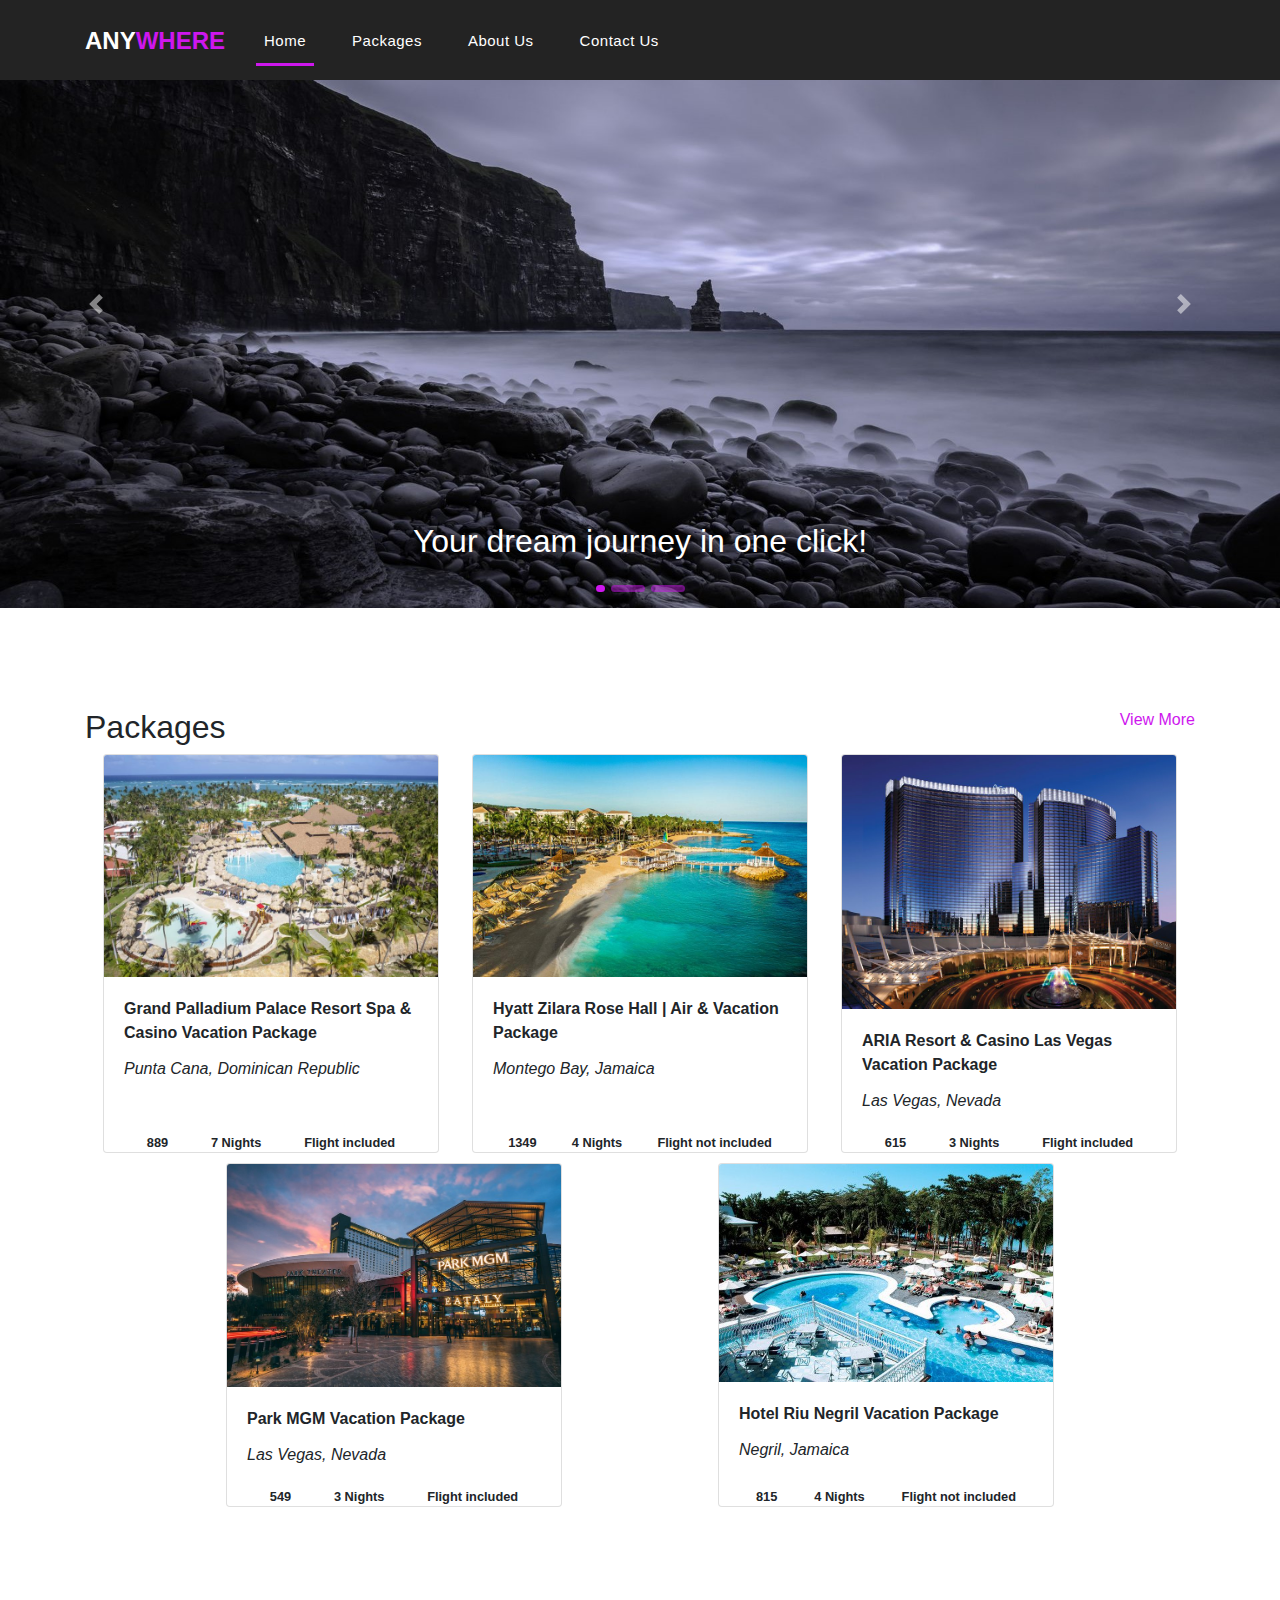
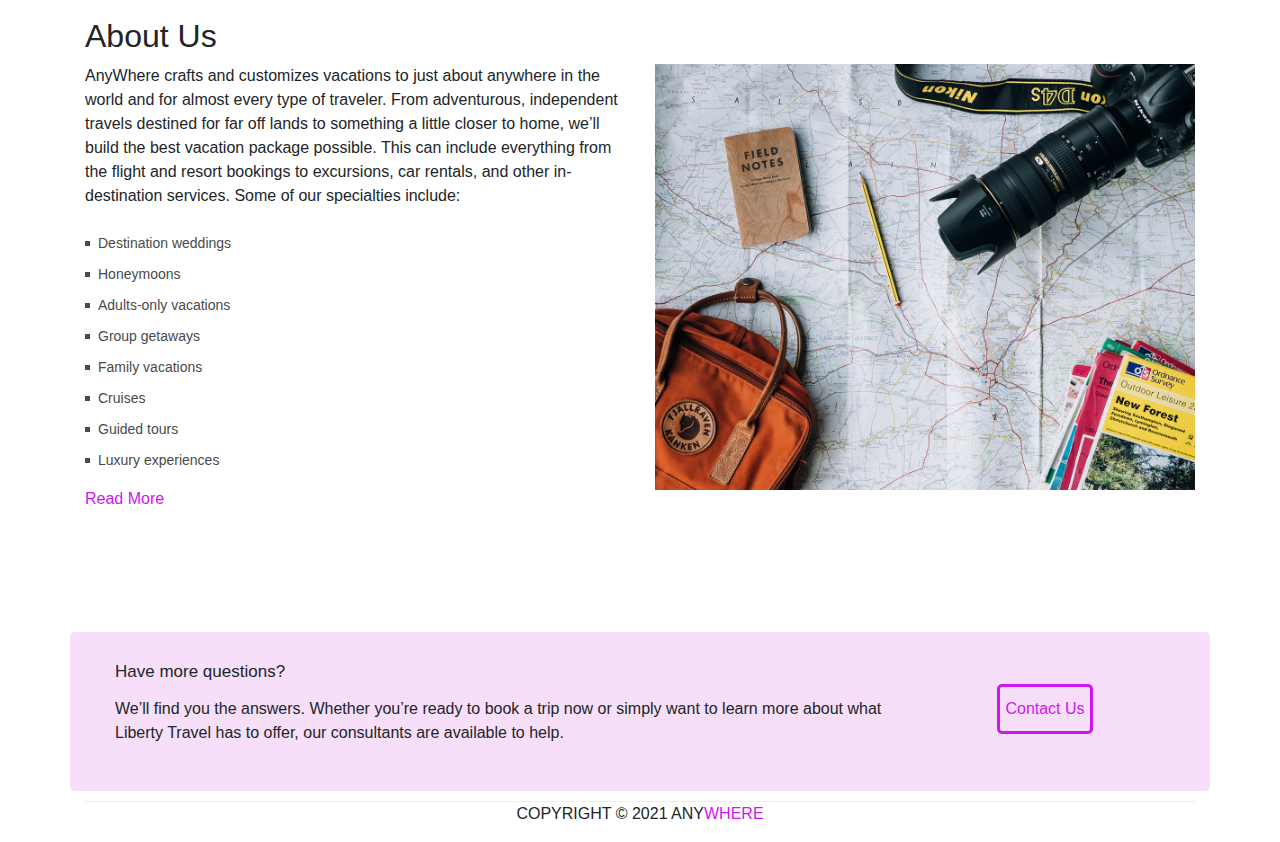
<file: index.html>
<!DOCTYPE html>
<html lang="en">
<head>
    <meta charset="UTF-8">
    <title>AnyWhere</title>

    <!--BootStrap importing -->
    <link rel="stylesheet" href="https://cdnjs.cloudflare.com/ajax/libs/font-awesome/5.14.0/css/all.min.css" integrity="sha512-1PKOgIY59xJ8Co8+NE6FZ+LOAZKjy+KY8iq0G4B3CyeY6wYHN3yt9PW0XpSriVlkMXe40PTKnXrLnZ9+fkDaog==" crossorigin="anonymous" />
    <link rel="stylesheet" href="https://stackpath.bootstrapcdn.com/bootstrap/4.3.1/css/bootstrap.min.css" integrity="sha384-ggOyR0iXCbMQv3Xipma34MD+dH/1fQ784/j6cY/iJTQUOhcWr7x9JvoRxT2MZw1T" crossorigin="anonymous">

    <!--    Css importing-->
    <link rel="stylesheet" href="css/nav.css">
    <link rel="stylesheet" href="css/banner.css">
    <link rel="stylesheet" href="css/products.css">
    <link rel="stylesheet" href="css/about.css">
    <link rel="stylesheet" href="css/contact.css">
    <link rel="stylesheet" href="css/footer.css">

</head>
<body>
    <header>
        <nav class="navbar navbar-expand-lg">
            <div class="container">
                <a class="navbar-brand" href="#">Any<span>Where</span>    </a>
                <button class="navbar-toggler" type="button" data-toggle="collapse" data-target="#navbarSupportedContent"
                        aria-controls="navbarSupportedContent" aria-expanded="false" aria-label="Toggle navigation">
                    <span class="navbar-toggler-icon"></span>
                </button>

                <div class="collapse navbar-collapse " id="navbarSupportedContent">
                    <ul class="navbar-nav mr-auto ">
                        <li class="nav-item active">
                            <a class="nav-link" href="#">Home <span class="sr-only">(current)</span></a>
                        </li>
                        <li class="nav-item">
                            <a class="nav-link" href="packages.html">Packages</a>
                        </li>
                        <li class="nav-item">
                            <a class="nav-link" href="about.html">About Us</a>
                        </li>
                        <li class="nav-item">
                            <a class="nav-link" href="contact.html">Contact Us</a>
                        </li>
                    </ul>
                </div>
            </div>
        </nav>
    </header>

    <div id="HeaderCarousel" class="carousel slide" data-ride="carousel">
        <ol class="carousel-indicators">
            <li data-target="#HeaderCarousel"  data-slide-to="0" class="active"></li>
            <li data-target="#HeaderCarousel"  data-slide-to="1"></li>
            <li data-target="#HeaderCarousel"  data-slide-to="2"></li>
        </ol>
        <div class="carousel-inner">
            <div class="carousel-item active">
                <img class="d-block w-100 h-100" src="img/slide1.jpg" alt="First slide">
                <div class="carousel-caption d-none d-md-block">
                    <h2>Your dream journey in one click!</h2>
                </div>
            </div>
            <div class="carousel-item">
                <img class="d-block w-100" src="img/slide2.jpg" alt="Second slide">
                <div class="carousel-caption d-none d-md-block ">
                    <h2>Find your way to get relax!</h2>
                </div>
            </div>
            <div class="carousel-item">
                <img class="d-block w-100" src="img/slide3.jpg" alt="Third slide">
                <div class="carousel-caption d-none d-md-block ">
                    <h2>Find the paradise of your dreams!</h2>
                </div>
            </div>
        </div>
        <a class="carousel-control-prev" href="#HeaderCarousel" role="button" data-slide="prev">
            <span class="carousel-control-prev-icon" aria-hidden="true"></span>
            <span class="sr-only">Previous</span>
        </a>
        <a class="carousel-control-next" href="#HeaderCarousel" role="button" data-slide="next">
            <span class="carousel-control-next-icon" aria-hidden="true"></span>
            <span class="sr-only">Next</span>
        </a>
    </div>


    <div class="products">
        <div class="container">
            <div class="row">
                <div class="col-md-12">
                    <div class="section-heading">
                        <h2>Packages</h2>
                        <a href="packages.html">View More <i class="fa fa-angle-right"></i></a>
                    </div>
                </div>

                <div class="card">
                    <img src="img/Trips/Grnd%20Palladium%20Palace.jpg" class="card-img-top" alt="...">
                    <div class="card-body">
                        <p class="card-title">Grand Palladium Palace Resort Spa & Casino Vacation Package </p>
                        <p class="card-text"> Punta Cana, Dominican Republic</p>
                    </div>
                    <small>
                        <strong title="Available"><i class="fas fa-dollar-sign"></i> 889</strong>
                        <strong title="Nights"><i class="fa fa-cube"></i> 7 Nights</strong>
                        <strong title="Flight included"><i class="fa fa-plane"></i> Flight included</strong>
                    </small>
                </div>
                <div class="card">
                    <img src="img/Trips/Hyatt-Zilara-RH.jpg" class="card-img-top" alt="...">
                    <div class="card-body">
                        <p class="card-title"> Hyatt Zilara Rose Hall | Air & Vacation Package </p>
                        <p class="card-text"> Montego Bay, Jamaica </p>
                    </div>
                    <small>
                        <strong title="Available"><i class="fas fa-dollar-sign"></i> 1349 </strong>
                        <strong title="Nights"><i class="fa fa-cube"></i> 4 Nights</strong>
                        <strong title="Flight included"><i class="fa fa-plane"></i> Flight not included</strong>
                    </small>
                </div>
                <div class="card">
                    <img src="img/Trips/Aria%20Resort%20Casino%20Las%20Vegas.jpg" class="card-img-top" alt="...">
                    <div class="card-body">
                        <p class="card-title">ARIA Resort & Casino Las Vegas Vacation Package</p>
                        <p class="card-text"> Las Vegas, Nevada </p>
                    </div>
                    <small>
                        <strong title="Available"><i class="fas fa-dollar-sign"></i> 615</strong>
                        <strong title="Nights"><i class="fa fa-cube"></i> 3 Nights</strong>
                        <strong title="Flight included"><i class="fa fa-plane"></i> Flight included</strong>
                    </small>
                </div>
                <div class="card">
                    <img src="img/Trips/Park_MGM_-_Hero_Jan_2019_-_NEW_P.jpg" class="card-img-top" alt="...">
                    <div class="card-body">
                        <p class="card-title"> Park MGM Vacation Package  </p>
                        <p class="card-text"> Las Vegas, Nevada </p>
                    </div>
                    <small>
                        <strong title="Available"><i class="fas fa-dollar-sign"></i> 549 </strong>
                        <strong title="Nights"><i class="fa fa-cube"></i> 3 Nights</strong>
                        <strong title="Flight included"><i class="fa fa-plane"></i> Flight included</strong>
                    </small>
                </div>
                <div class="card">
                    <img src="img/Trips/pool_3_P.jpg" class="card-img-top" alt="...">
                    <div class="card-body">
                        <p class="card-title"> Hotel Riu Negril Vacation Package </p>
                        <p class="card-text"> Negril, Jamaica </p>
                    </div>
                    <small>
                        <strong title="Available"><i class="fas fa-dollar-sign"></i> 815</strong>
                        <strong title="Nights"><i class="fa fa-cube"></i> 4 Nights</strong>
                        <strong title="Flight included"><i class="fa fa-plane"></i> Flight not included</strong>
                    </small>
                </div>
            </div>
        </div>
    </div>



        <div class="best-features">
            <div class="container">
                <div class="row">
                    <div class="col-md-12">
                        <div class="section-heading">
                            <h2>About Us</h2>
                        </div>
                    </div>
                    <div class="col-md-6">
                        <div class="left-content">
                            <p> AnyWhere crafts and customizes vacations to just about anywhere in the world and for almost every
                                type of traveler. From adventurous, independent travels destined
                                for far off lands to something a little closer to home, we’ll build
                                the best vacation package possible. This can include everything from the
                                flight and resort bookings to excursions, car rentals, and other
                                in-destination services. Some of our specialties include:
                            </p>
                            <ul class="featured-list">
                                <li>Destination weddings</li>
                                <li>Honeymoons</li>
                                <li>Adults-only vacations</li>
                                <li>Group getaways</li>
                                <li>Family vacations</li>
                                <li>Cruises</li>
                                <li>Guided tours</li>
                                <li>Luxury experiences</li>
                            </ul>
                            <a href="about.html" class="filled-button">Read More</a>
                        </div>
                    </div>
                    <div class="col-md-6">
                        <div class="right-image">
                            <img src="img/about.jpg" alt="">
                        </div>
                    </div>
                </div>
            </div>
        </div>


        <div class="contact">
            <div class="container">
                <div class="row">
                    <div class="col-9">
                        <h4>Have more questions?</h4>
                        <p>We’ll find you the answers. Whether you’re ready to book a
                            trip now or simply want to learn more about what Liberty Travel
                            has to offer, our consultants are available to help.</p>
                    </div>
                    <div class="col auto center">
                        <a href="contact.html" class="filled-button">Contact Us</a>
                    </div>
                </div>
            </div>
        </div>


        <footer>
            <div class="container">
                <div class="row">
                    <div class="col-md-12">
                        <div class="inner-content">
                            <p>Copyright © 2021 Any<span class="color">Where</span></p>
                        </div>
                    </div>
                </div>
            </div>
        </footer>


<!--BootStrap Js importing -->

<script src="https://code.jquery.com/jquery-3.3.1.slim.min.js" integrity="sha384-q8i/X+965DzO0rT7abK41JStQIAqVgRVzpbzo5smXKp4YfRvH+8abtTE1Pi6jizo" crossorigin="anonymous"></script>
<script src="https://cdnjs.cloudflare.com/ajax/libs/popper.js/1.14.7/umd/popper.min.js" integrity="sha384-UO2eT0CpHqdSJQ6hJty5KVphtPhzWj9WO1clHTMGa3JDZwrnQq4sF86dIHNDz0W1" crossorigin="anonymous"></script>
<script src="https://stackpath.bootstrapcdn.com/bootstrap/4.3.1/js/bootstrap.min.js" integrity="sha384-JjSmVgyd0p3pXB1rRibZUAYoIIy6OrQ6VrjIEaFf/nJGzIxFDsf4x0xIM+B07jRM" crossorigin="anonymous"></script>
</body>
</html>
</file>
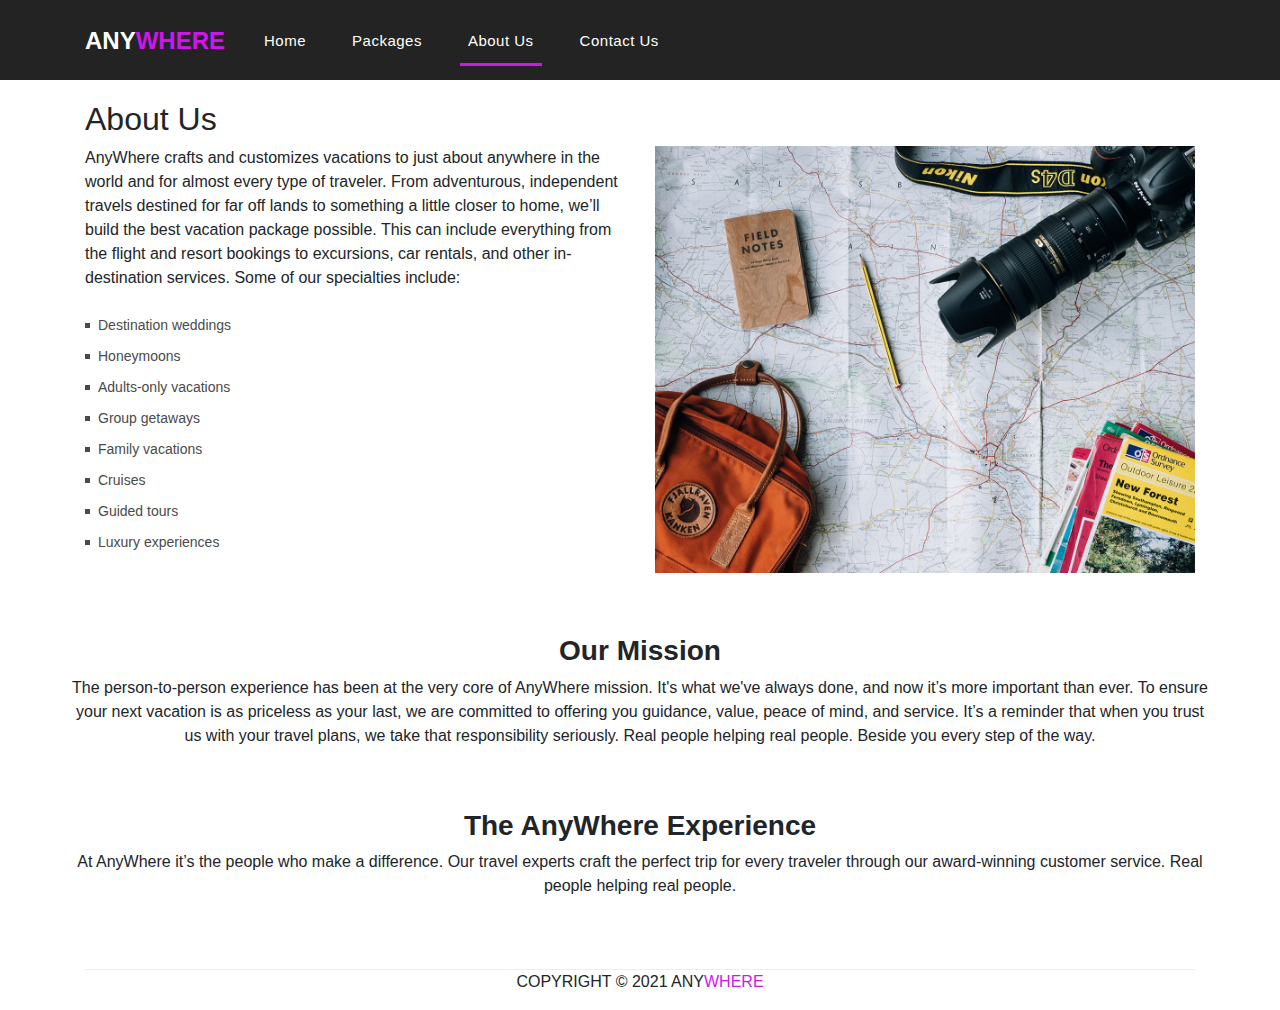
<file: about.html>
<!DOCTYPE html>
<html lang="en">
<head>
    <meta charset="UTF-8">
    <title>AnyWhere</title>

    <!--BootStrap importing -->
    <link rel="stylesheet" href="https://cdnjs.cloudflare.com/ajax/libs/font-awesome/5.14.0/css/all.min.css" integrity="sha512-1PKOgIY59xJ8Co8+NE6FZ+LOAZKjy+KY8iq0G4B3CyeY6wYHN3yt9PW0XpSriVlkMXe40PTKnXrLnZ9+fkDaog==" crossorigin="anonymous" />
    <link rel="stylesheet" href="https://stackpath.bootstrapcdn.com/bootstrap/4.3.1/css/bootstrap.min.css" integrity="sha384-ggOyR0iXCbMQv3Xipma34MD+dH/1fQ784/j6cY/iJTQUOhcWr7x9JvoRxT2MZw1T" crossorigin="anonymous">

    <!--    Css importing-->
    <link rel="stylesheet" href="css/nav.css">
    <link rel="stylesheet" href="css/about.css">
    <link rel="stylesheet" href="css/footer.css">

</head>
<body>
    <header>
        <nav class="navbar navbar-expand-lg">
            <div class="container ">
                <a class="navbar-brand" href="index.html">Any<span>Where</span>    </a>
                <button class="navbar-toggler" type="button" data-toggle="collapse" data-target="#navbarSupportedContent" aria-controls="navbarSupportedContent" aria-expanded="false" aria-label="Toggle navigation">
                    <span class="navbar-toggler-icon"></span>
                </button>

                <div class="collapse navbar-collapse " id="navbarSupportedContent">
                    <ul class="navbar-nav mr-auto ">
                        <li class="nav-item ">
                            <a class="nav-link" href="index.html">Home <span class="sr-only">(current)</span></a>
                        </li>
                        <li class="nav-item">
                            <a class="nav-link" href="packages.html">Packages</a>
                        </li>
                        <li class="nav-item active">
                            <a class="nav-link" href="#">About Us</a>
                        </li>
                        <li class="nav-item">
                            <a class="nav-link" href="contact.html">Contact Us</a>
                        </li>
                    </ul>
                </div>
            </div>
        </nav>
    </header>

    <div class="best-features">
        <div class="container">
            <div class="row">
                <div class="col-md-12">
                    <div class="section-heading">
                        <h2>About Us</h2>
                    </div>
                </div>
                <div class="col-md-6">
                    <div class="left-content">
                        <p> AnyWhere crafts and customizes vacations to just about anywhere in the world and for almost every
                            type of traveler. From adventurous, independent travels destined
                            for far off lands to something a little closer to home, we’ll build
                            the best vacation package possible. This can include everything from the
                            flight and resort bookings to excursions, car rentals, and other
                            in-destination services. Some of our specialties include:
                        </p>
                        <ul class="featured-list">
                            <li>Destination weddings</li>
                            <li>Honeymoons</li>
                            <li>Adults-only vacations</li>
                            <li>Group getaways</li>
                            <li>Family vacations</li>
                            <li>Cruises</li>
                            <li>Guided tours</li>
                            <li>Luxury experiences</li>
                        </ul>
                    </div>
                </div>
                <div class="col-md-6">
                    <div class="right-image">
                        <img src="img/about.jpg" alt="">
                    </div>
                </div>
            </div>
            <div class="row mini-sections">
                <h3>Our Mission</h3>
            The person-to-person experience has been at the very core of AnyWhere mission.
            It's what we've always done, and now it’s more important than ever.
            To ensure your next vacation is as priceless as your last, we are committed to
            offering you guidance, value, peace of mind, and service. It’s a reminder that
            when you trust us with your travel plans, we take that responsibility seriously.
            Real people helping real people. Beside you every step of the way.
            </div>

            <div class="row mini-sections">
                <h3>The AnyWhere Experience</h3>
            At AnyWhere it’s the people who make a difference.
            Our travel experts craft the perfect trip
            for every traveler through our award-winning customer service.
            Real people helping real people.
            </div>
        </div>
    </div>

    <footer>
        <div class="container">
            <div class="row">
                <div class="col-md-12">
                    <div class="inner-content">
                        <p>Copyright © 2021 Any<span class="color">Where</span></p>
                    </div>
                </div>
            </div>
        </div>
    </footer>


<!--BootStrap Js importing -->

<script src="https://code.jquery.com/jquery-3.3.1.slim.min.js" integrity="sha384-q8i/X+965DzO0rT7abK41JStQIAqVgRVzpbzo5smXKp4YfRvH+8abtTE1Pi6jizo" crossorigin="anonymous"></script>
<script src="https://cdnjs.cloudflare.com/ajax/libs/popper.js/1.14.7/umd/popper.min.js" integrity="sha384-UO2eT0CpHqdSJQ6hJty5KVphtPhzWj9WO1clHTMGa3JDZwrnQq4sF86dIHNDz0W1" crossorigin="anonymous"></script>
<script src="https://stackpath.bootstrapcdn.com/bootstrap/4.3.1/js/bootstrap.min.js" integrity="sha384-JjSmVgyd0p3pXB1rRibZUAYoIIy6OrQ6VrjIEaFf/nJGzIxFDsf4x0xIM+B07jRM" crossorigin="anonymous"></script>
</body>
</html>
</file>
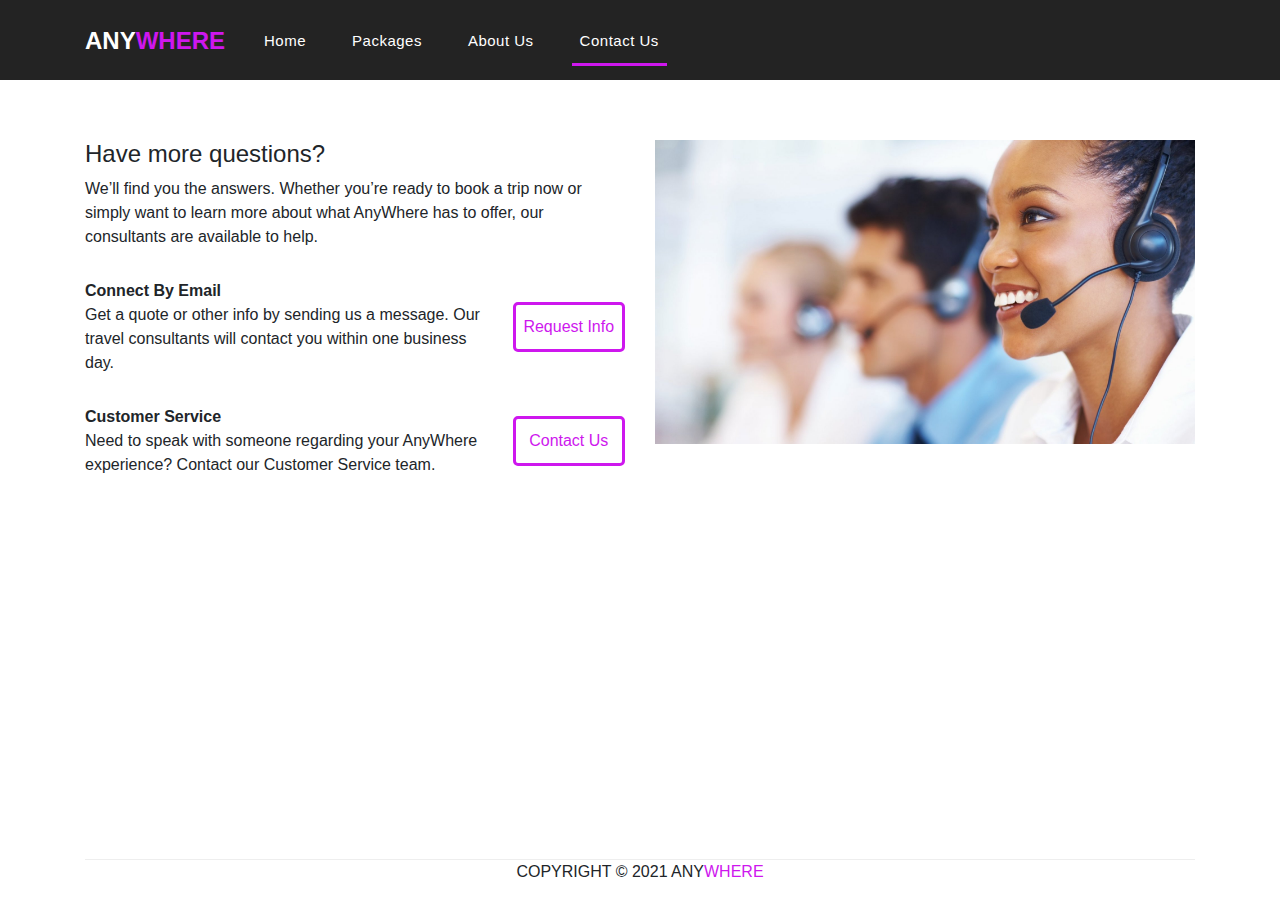
<file: contact.html>
<!DOCTYPE html>
<html lang="en">
<head>
    <meta charset="UTF-8">
    <title>AnyWhere</title>

    <!--BootStrap importing -->
    <link rel="stylesheet" href="https://cdnjs.cloudflare.com/ajax/libs/font-awesome/5.14.0/css/all.min.css" integrity="sha512-1PKOgIY59xJ8Co8+NE6FZ+LOAZKjy+KY8iq0G4B3CyeY6wYHN3yt9PW0XpSriVlkMXe40PTKnXrLnZ9+fkDaog==" crossorigin="anonymous" />
    <link rel="stylesheet" href="https://stackpath.bootstrapcdn.com/bootstrap/4.3.1/css/bootstrap.min.css" integrity="sha384-ggOyR0iXCbMQv3Xipma34MD+dH/1fQ784/j6cY/iJTQUOhcWr7x9JvoRxT2MZw1T" crossorigin="anonymous">

    <!--    Css importing-->
    <link rel="stylesheet" href="css/nav.css">
    <link rel="stylesheet" href="css/contactPage.css">
    <link rel="stylesheet" href="css/footer.css">

</head>
<body>


    <header>
        <nav class="navbar navbar-expand-lg">
            <div class="container ">
                <a class="navbar-brand" href="index.html">Any<span>Where</span></a>
                <button class="navbar-toggler" type="button" data-toggle="collapse" data-target="#navbarSupportedContent" aria-controls="navbarSupportedContent" aria-expanded="false" aria-label="Toggle navigation">
                    <span class="navbar-toggler-icon"></span>
                </button>

                <div class="collapse navbar-collapse " id="navbarSupportedContent">
                    <ul class="navbar-nav mr-auto ">
                        <li class="nav-item ">
                            <a class="nav-link" href="index.html">Home <span class="sr-only">(current)</span></a>
                        </li>
                        <li class="nav-item">
                            <a class="nav-link" href="packages.html">Packages</a>
                        </li>
                        <li class="nav-item">
                            <a class="nav-link" href="about.html">About Us</a>
                        </li>
                        <li class="nav-item active">
                            <a class="nav-link" href="#">Contact Us</a>
                        </li>
                    </ul>
                </div>
            </div>
        </nav>
    </header>

    <!--Contact us-->

    <div class="contact">
        <div class="container">
            <div class="row">
                <div class="col-md-6">
                    <h4>Have more questions?</h4>
                    <p>We’ll find you the answers. Whether you’re ready to book a trip now or simply want
                        to learn more about what AnyWhere has to offer, our consultants are available to help.</p>

                    <div class="item">
                        <div class="row center-row">
                            <div class="col col-md-9 subtitle">
                                <div class="title">Connect By Email</div>
                                Get a quote or other info by sending us a message. Our travel consultants will contact you within one business day.</div>
                            <div class="col col-md-3">
                                <button onclick="show('request-form','block')">Request Info</button>
                            </div>
                        </div>
                    </div>
                    <div class="item">
                        <div class="row center-row">
                            <div class="col col-md-9 subtitle">
                                <div class="title">Customer Service</div>
                                Need to speak with someone regarding your AnyWhere experience?
                                Contact our Customer Service team.</div>
                            <div class="col col-md-3">
                                <button onclick="show('contact-form','block')">Contact Us</button>
                            </div>
                        </div>
                    </div>
                   </div>
                <div class="col-md-6">
                    <div class="right-image">
                        <img src="img/contactUsIMG.jpg" alt="">
                    </div>
                </div>
            </div>
        </div>
    </div>

    <!--Request form-->

    <div class="dialog-form"  id="request-form">
        <div class="dialog">
            <div class="dialog-heading">
                <button onclick="show('request-form','none')" class="btn cross">
                    <i class="far fa-times-circle"></i>
                </button>
            </div>
            <h2>Send us a Message </h2>
            <form class="form" action="" name="fromRequest">
                <div class="row">
                    <div class="col-md-12 halfsize">
                        <input type="text" class="first-name" placeholder="First Name">
                        <input type="text" class="last-name"  placeholder="Last Name">
                    </div>
                    <div class="col-md-12 halfsize">
                        <input type="text" class="phone-number"  placeholder="Phone number">
                        <input type="email" class="email" placeholder="Email">
                    </div>
                    <div class="col-md-12">
                        <input type="text" class="destination" placeholder="Destination">
                    </div>
                    <div class="col-md-12">
                        <textarea name="Massage" cols="" rows="5" placeholder="Tell us more about your travel plans"></textarea>
                    </div>
                </div>
            </form>
            <div class="col-md-12 filled-button">
                <button onclick="show('request-form','none')">Request Information</button>
            </div>
        </div>
    </div>

    <!--Contact us Form-->

    <div class="dialog-form"  id="contact-form">
        <div class="dialog">
            <div class="dialog-heading">
                <button onclick="show('contact-form','none')" class="btn cross">
                    <i class="far fa-times-circle"></i>
                </button>
            </div>
            <h2>Contact Us</h2>
            <form class="form" action="" name="fromRequest">
                <div class="row">
                    <div class="col-md-12 halfsize">
                        <input type="text" class="first-name" placeholder="First Name">
                        <input type="text" class="last-name"  placeholder="Last Name">
                    </div>
                    <div class="col-md-12 halfsize">
                        <input type="text" class="phone-number"  placeholder="Phone number">
                        <input type="email" class="email" placeholder="Email">
                    </div>
                    <div class="col-md-12 halfsize">
                        <input type="text" class="destination" placeholder="Destination">
                        <input type="text" class="booking-num" placeholder="Booking Number">
                    </div>
                    <div class="col-md-12">
                        <input type="date" class="departure-date" placeholder="Departure date">
                    </div>
                    <div class="col-md-12">
                        <textarea name="Massage" id="Massage" cols="" rows="5" placeholder="A few words about the trip..."></textarea>
                    </div>
                </div>
            </form>
            <div class="col-md-12 filled-button">
                <button onclick="show('contact-form','none')">Submit Feedback</button>
            </div>
        </div>
    </div>

    <div id="gray"></div>

    <footer>
        <div class="container">
            <div class="row">
                <div class="col-md-12">
                    <div class="inner-content">
                        <p>Copyright © 2021 Any<span class="color">Where</span></p>
                    </div>
                </div>
            </div>
        </div>
    </footer>






<!--BootStrap Js importing -->
    <script src="js/contactForm.js"></script>
    <script src="https://code.jquery.com/jquery-3.3.1.slim.min.js" integrity="sha384-q8i/X+965DzO0rT7abK41JStQIAqVgRVzpbzo5smXKp4YfRvH+8abtTE1Pi6jizo" crossorigin="anonymous"></script>
    <script src="https://cdnjs.cloudflare.com/ajax/libs/popper.js/1.14.7/umd/popper.min.js" integrity="sha384-UO2eT0CpHqdSJQ6hJty5KVphtPhzWj9WO1clHTMGa3JDZwrnQq4sF86dIHNDz0W1" crossorigin="anonymous"></script>
    <script src="https://stackpath.bootstrapcdn.com/bootstrap/4.3.1/js/bootstrap.min.js" integrity="sha384-JjSmVgyd0p3pXB1rRibZUAYoIIy6OrQ6VrjIEaFf/nJGzIxFDsf4x0xIM+B07jRM" crossorigin="anonymous"></script>
</body>
</html>
</file>
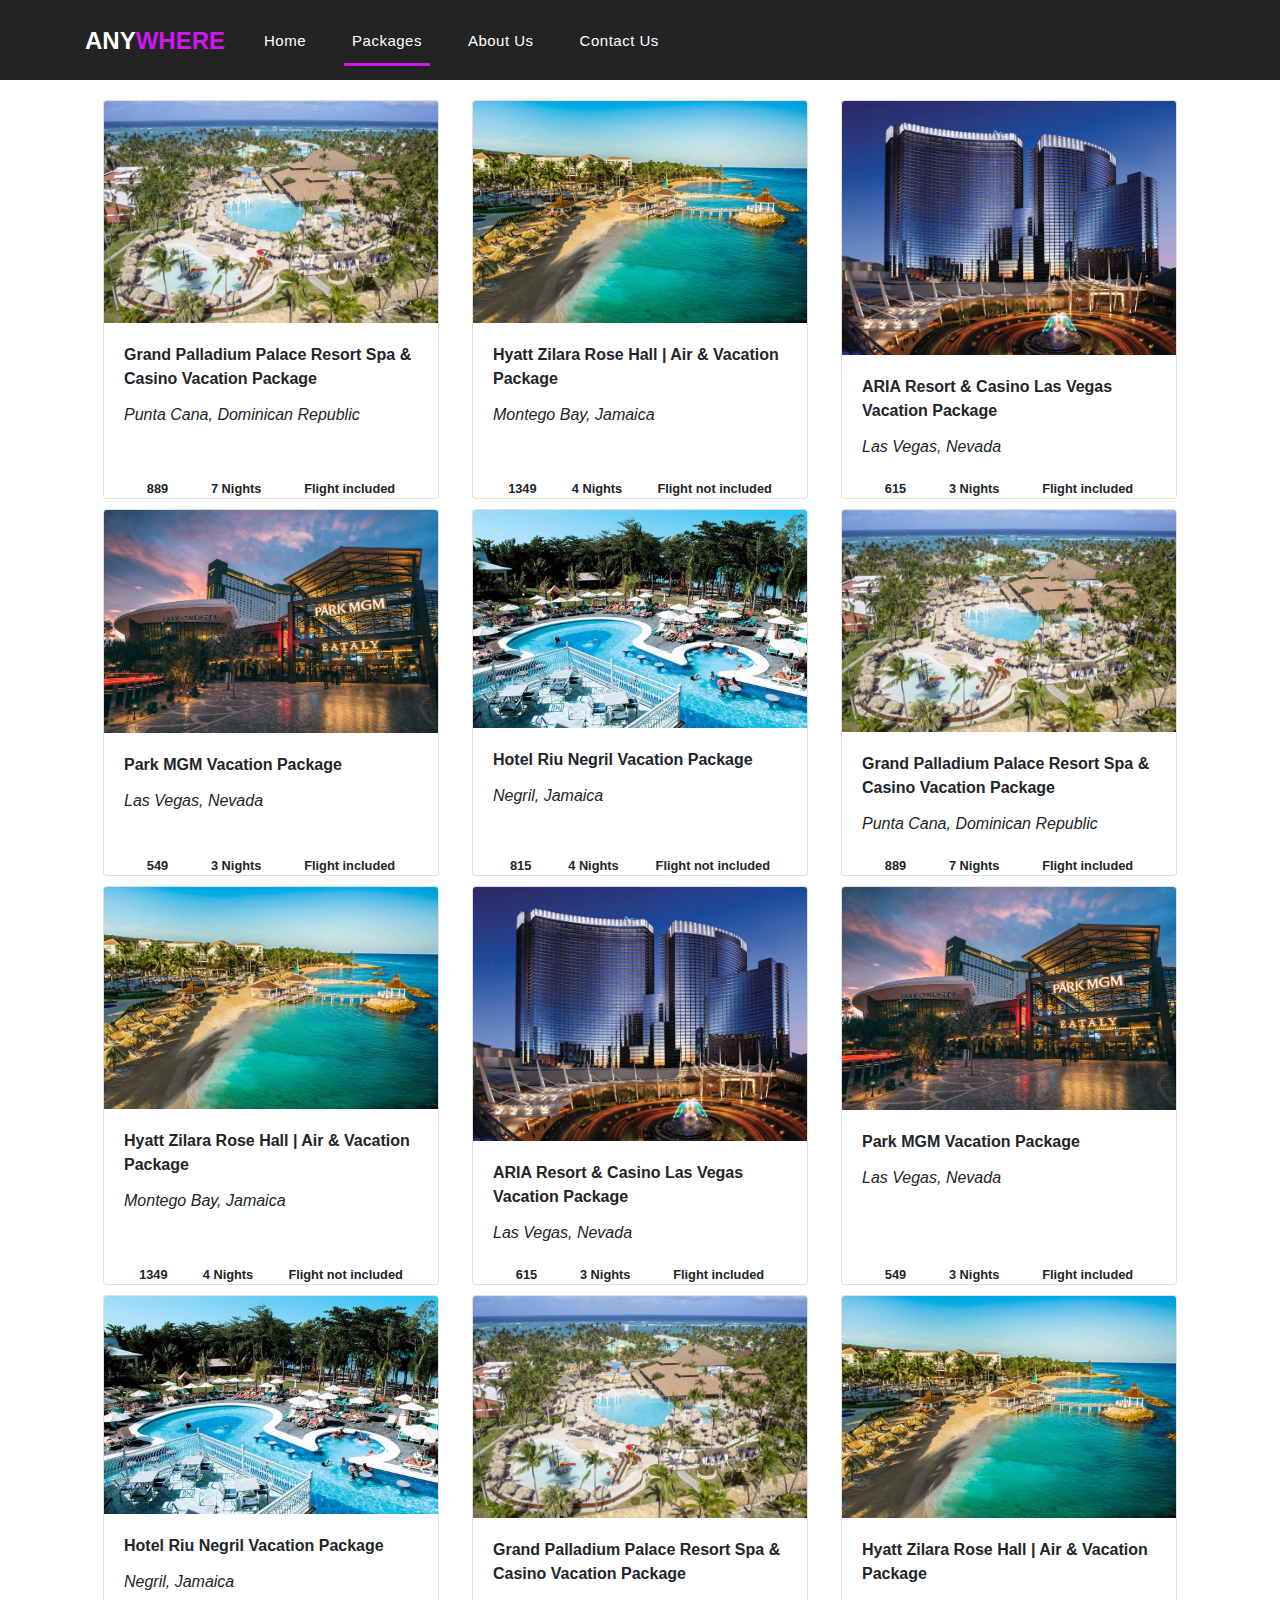
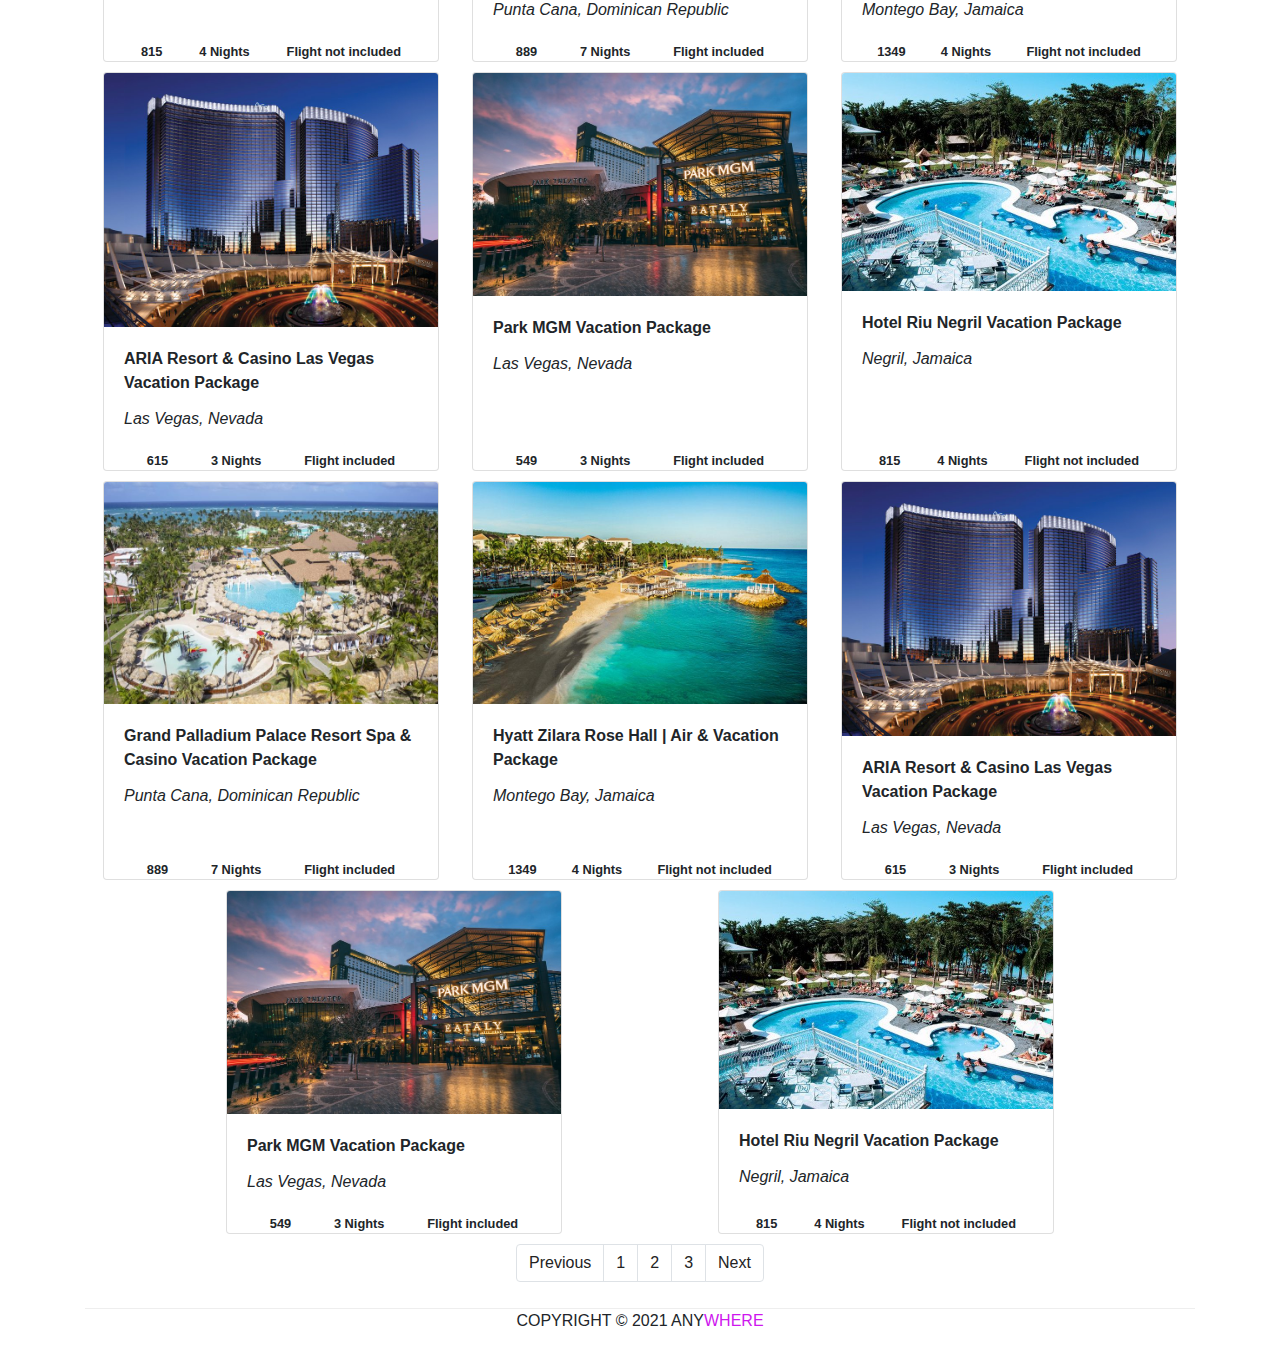
<file: packages.html>
<!DOCTYPE html>
<html lang="en">
<head>
    <meta charset="UTF-8">
    <title>AnyWhere</title>

    <!--BootStrap importing -->
    <link rel="stylesheet" href="https://cdnjs.cloudflare.com/ajax/libs/font-awesome/5.14.0/css/all.min.css" integrity="sha512-1PKOgIY59xJ8Co8+NE6FZ+LOAZKjy+KY8iq0G4B3CyeY6wYHN3yt9PW0XpSriVlkMXe40PTKnXrLnZ9+fkDaog==" crossorigin="anonymous" />
    <link rel="stylesheet" href="https://stackpath.bootstrapcdn.com/bootstrap/4.3.1/css/bootstrap.min.css" integrity="sha384-ggOyR0iXCbMQv3Xipma34MD+dH/1fQ784/j6cY/iJTQUOhcWr7x9JvoRxT2MZw1T" crossorigin="anonymous">

    <!--    Css importing-->
    <link rel="stylesheet" href="css/nav.css">
    <link rel="stylesheet" href="css/products.css">
    <link rel="stylesheet" href="css/footer.css">

</head>
<body>
    <header>
        <nav class="navbar navbar-expand-lg">
            <div class="container ">
                <a class="navbar-brand" href="index.html">Any<span>Where</span>    </a>
                <button class="navbar-toggler" type="button" data-toggle="collapse" data-target="#navbarSupportedContent" aria-controls="navbarSupportedContent" aria-expanded="false" aria-label="Toggle navigation">
                    <span class="navbar-toggler-icon"></span>
                </button>

                <div class="collapse navbar-collapse " id="navbarSupportedContent">
                    <ul class="navbar-nav mr-auto ">
                        <li class="nav-item">
                            <a class="nav-link" href="index.html">Home <span class="sr-only">(current)</span></a>
                        </li>
                        <li class="nav-item active">
                            <a class="nav-link" href="#">Packages</a>
                        </li>
                        <li class="nav-item">
                            <a class="nav-link" href="about.html">About Us</a>
                        </li>
                        <li class="nav-item">
                            <a class="nav-link" href="contact.html">Contact Us</a>
                        </li>
                    </ul>
                </div>
            </div>
        </nav>
    </header>


    <div class="products">
        <div class="container">
            <div class="row">
                <div class="card">
                    <img src="img/Trips/Grnd%20Palladium%20Palace.jpg" class="card-img-top" alt="...">
                    <div class="card-body">
                        <p class="card-title">Grand Palladium Palace Resort Spa & Casino Vacation Package </p>
                        <p class="card-text"> Punta Cana, Dominican Republic</p>
                    </div>
                    <small>
                        <strong title="Available"><i class="fas fa-dollar-sign"></i> 889</strong>
                        <strong title="Nights"><i class="fa fa-cube"></i> 7 Nights</strong>
                        <strong title="Flight included"><i class="fa fa-plane"></i> Flight included</strong>
                    </small>
                </div>
                <div class="card">
                    <img src="img/Trips/Hyatt-Zilara-RH.jpg" class="card-img-top" alt="...">
                    <div class="card-body">
                        <p class="card-title"> Hyatt Zilara Rose Hall | Air & Vacation Package </p>
                        <p class="card-text"> Montego Bay, Jamaica </p>
                    </div>
                    <small>
                        <strong title="Available"><i class="fas fa-dollar-sign"></i> 1349 </strong>
                        <strong title="Nights"><i class="fa fa-cube"></i> 4 Nights</strong>
                        <strong title="Flight included"><i class="fa fa-plane"></i> Flight not included</strong>
                    </small>
                </div>
                <div class="card">
                    <img src="img/Trips/Aria%20Resort%20Casino%20Las%20Vegas.jpg" class="card-img-top" alt="...">
                    <div class="card-body">
                        <p class="card-title">ARIA Resort & Casino Las Vegas Vacation Package</p>
                        <p class="card-text"> Las Vegas, Nevada </p>
                    </div>
                    <small>
                        <strong title="Available"><i class="fas fa-dollar-sign"></i> 615</strong>
                        <strong title="Nights"><i class="fa fa-cube"></i> 3 Nights</strong>
                        <strong title="Flight included"><i class="fa fa-plane"></i> Flight included</strong>
                    </small>
                </div>
                <div class="card">
                    <img src="img/Trips/Park_MGM_-_Hero_Jan_2019_-_NEW_P.jpg" class="card-img-top" alt="...">
                    <div class="card-body">
                        <p class="card-title"> Park MGM Vacation Package  </p>
                        <p class="card-text"> Las Vegas, Nevada </p>
                    </div>
                    <small>
                        <strong title="Available"><i class="fas fa-dollar-sign"></i> 549 </strong>
                        <strong title="Nights"><i class="fa fa-cube"></i> 3 Nights</strong>
                        <strong title="Flight included"><i class="fa fa-plane"></i> Flight included</strong>
                    </small>
                </div>
                <div class="card">
                    <img src="img/Trips/pool_3_P.jpg" class="card-img-top" alt="...">
                    <div class="card-body">
                        <p class="card-title"> Hotel Riu Negril Vacation Package </p>
                        <p class="card-text"> Negril, Jamaica </p>
                    </div>
                    <small>
                        <strong title="Available"><i class="fas fa-dollar-sign"></i> 815</strong>
                        <strong title="Nights"><i class="fa fa-cube"></i> 4 Nights</strong>
                        <strong title="Flight included"><i class="fa fa-plane"></i> Flight not included</strong>
                    </small>
                </div>
                <div class="card">
                    <img src="img/Trips/Grnd%20Palladium%20Palace.jpg" class="card-img-top" alt="...">
                    <div class="card-body">
                        <p class="card-title">Grand Palladium Palace Resort Spa & Casino Vacation Package </p>
                        <p class="card-text"> Punta Cana, Dominican Republic</p>
                    </div>
                    <small>
                        <strong title="Available"><i class="fas fa-dollar-sign"></i> 889</strong>
                        <strong title="Nights"><i class="fa fa-cube"></i> 7 Nights</strong>
                        <strong title="Flight included"><i class="fa fa-plane"></i> Flight included</strong>
                    </small>
                </div>
                <div class="card">
                    <img src="img/Trips/Hyatt-Zilara-RH.jpg" class="card-img-top" alt="...">
                    <div class="card-body">
                        <p class="card-title"> Hyatt Zilara Rose Hall | Air & Vacation Package </p>
                        <p class="card-text"> Montego Bay, Jamaica </p>
                    </div>
                    <small>
                        <strong title="Available"><i class="fas fa-dollar-sign"></i> 1349 </strong>
                        <strong title="Nights"><i class="fa fa-cube"></i> 4 Nights</strong>
                        <strong title="Flight included"><i class="fa fa-plane"></i> Flight not included</strong>
                    </small>
                </div>
                <div class="card">
                    <img src="img/Trips/Aria%20Resort%20Casino%20Las%20Vegas.jpg" class="card-img-top" alt="...">
                    <div class="card-body">
                        <p class="card-title">ARIA Resort & Casino Las Vegas Vacation Package</p>
                        <p class="card-text"> Las Vegas, Nevada </p>
                    </div>
                    <small>
                        <strong title="Available"><i class="fas fa-dollar-sign"></i> 615</strong>
                        <strong title="Nights"><i class="fa fa-cube"></i> 3 Nights</strong>
                        <strong title="Flight included"><i class="fa fa-plane"></i> Flight included</strong>
                    </small>
                </div>
                <div class="card">
                    <img src="img/Trips/Park_MGM_-_Hero_Jan_2019_-_NEW_P.jpg" class="card-img-top" alt="...">
                    <div class="card-body">
                        <p class="card-title"> Park MGM Vacation Package  </p>
                        <p class="card-text"> Las Vegas, Nevada </p>
                    </div>
                    <small>
                        <strong title="Available"><i class="fas fa-dollar-sign"></i> 549 </strong>
                        <strong title="Nights"><i class="fa fa-cube"></i> 3 Nights</strong>
                        <strong title="Flight included"><i class="fa fa-plane"></i> Flight included</strong>
                    </small>
                </div>
                <div class="card">
                    <img src="img/Trips/pool_3_P.jpg" class="card-img-top" alt="...">
                    <div class="card-body">
                        <p class="card-title"> Hotel Riu Negril Vacation Package </p>
                        <p class="card-text"> Negril, Jamaica </p>
                    </div>
                    <small>
                        <strong title="Available"><i class="fas fa-dollar-sign"></i> 815</strong>
                        <strong title="Nights"><i class="fa fa-cube"></i> 4 Nights</strong>
                        <strong title="Flight included"><i class="fa fa-plane"></i> Flight not included</strong>
                    </small>
                </div>
                <div class="card">
                    <img src="img/Trips/Grnd%20Palladium%20Palace.jpg" class="card-img-top" alt="...">
                    <div class="card-body">
                        <p class="card-title">Grand Palladium Palace Resort Spa & Casino Vacation Package </p>
                        <p class="card-text"> Punta Cana, Dominican Republic</p>
                    </div>
                    <small>
                        <strong title="Available"><i class="fas fa-dollar-sign"></i> 889</strong>
                        <strong title="Nights"><i class="fa fa-cube"></i> 7 Nights</strong>
                        <strong title="Flight included"><i class="fa fa-plane"></i> Flight included</strong>
                    </small>
                </div>
                <div class="card">
                    <img src="img/Trips/Hyatt-Zilara-RH.jpg" class="card-img-top" alt="...">
                    <div class="card-body">
                        <p class="card-title"> Hyatt Zilara Rose Hall | Air & Vacation Package </p>
                        <p class="card-text"> Montego Bay, Jamaica </p>
                    </div>
                    <small>
                        <strong title="Available"><i class="fas fa-dollar-sign"></i> 1349 </strong>
                        <strong title="Nights"><i class="fa fa-cube"></i> 4 Nights</strong>
                        <strong title="Flight included"><i class="fa fa-plane"></i> Flight not included</strong>
                    </small>
                </div>
                <div class="card">
                    <img src="img/Trips/Aria%20Resort%20Casino%20Las%20Vegas.jpg" class="card-img-top" alt="...">
                    <div class="card-body">
                        <p class="card-title">ARIA Resort & Casino Las Vegas Vacation Package</p>
                        <p class="card-text"> Las Vegas, Nevada </p>
                    </div>
                    <small>
                        <strong title="Available"><i class="fas fa-dollar-sign"></i> 615</strong>
                        <strong title="Nights"><i class="fa fa-cube"></i> 3 Nights</strong>
                        <strong title="Flight included"><i class="fa fa-plane"></i> Flight included</strong>
                    </small>
                </div>
                <div class="card">
                    <img src="img/Trips/Park_MGM_-_Hero_Jan_2019_-_NEW_P.jpg" class="card-img-top" alt="...">
                    <div class="card-body">
                        <p class="card-title"> Park MGM Vacation Package  </p>
                        <p class="card-text"> Las Vegas, Nevada </p>
                    </div>
                    <small>
                        <strong title="Available"><i class="fas fa-dollar-sign"></i> 549 </strong>
                        <strong title="Nights"><i class="fa fa-cube"></i> 3 Nights</strong>
                        <strong title="Flight included"><i class="fa fa-plane"></i> Flight included</strong>
                    </small>
                </div>
                <div class="card">
                    <img src="img/Trips/pool_3_P.jpg" class="card-img-top" alt="...">
                    <div class="card-body">
                        <p class="card-title"> Hotel Riu Negril Vacation Package </p>
                        <p class="card-text"> Negril, Jamaica </p>
                    </div>
                    <small>
                        <strong title="Available"><i class="fas fa-dollar-sign"></i> 815</strong>
                        <strong title="Nights"><i class="fa fa-cube"></i> 4 Nights</strong>
                        <strong title="Flight included"><i class="fa fa-plane"></i> Flight not included</strong>
                    </small>
                </div>
                <div class="card">
                    <img src="img/Trips/Grnd%20Palladium%20Palace.jpg" class="card-img-top" alt="...">
                    <div class="card-body">
                        <p class="card-title">Grand Palladium Palace Resort Spa & Casino Vacation Package </p>
                        <p class="card-text"> Punta Cana, Dominican Republic</p>
                    </div>
                    <small>
                        <strong title="Available"><i class="fas fa-dollar-sign"></i> 889</strong>
                        <strong title="Nights"><i class="fa fa-cube"></i> 7 Nights</strong>
                        <strong title="Flight included"><i class="fa fa-plane"></i> Flight included</strong>
                    </small>
                </div>
                <div class="card">
                    <img src="img/Trips/Hyatt-Zilara-RH.jpg" class="card-img-top" alt="...">
                    <div class="card-body">
                        <p class="card-title"> Hyatt Zilara Rose Hall | Air & Vacation Package </p>
                        <p class="card-text"> Montego Bay, Jamaica </p>
                    </div>
                    <small>
                        <strong title="Available"><i class="fas fa-dollar-sign"></i> 1349 </strong>
                        <strong title="Nights"><i class="fa fa-cube"></i> 4 Nights</strong>
                        <strong title="Flight included"><i class="fa fa-plane"></i> Flight not included</strong>
                    </small>
                </div>
                <div class="card">
                    <img src="img/Trips/Aria%20Resort%20Casino%20Las%20Vegas.jpg" class="card-img-top" alt="...">
                    <div class="card-body">
                        <p class="card-title">ARIA Resort & Casino Las Vegas Vacation Package</p>
                        <p class="card-text"> Las Vegas, Nevada </p>
                    </div>
                    <small>
                        <strong title="Available"><i class="fas fa-dollar-sign"></i> 615</strong>
                        <strong title="Nights"><i class="fa fa-cube"></i> 3 Nights</strong>
                        <strong title="Flight included"><i class="fa fa-plane"></i> Flight included</strong>
                    </small>
                </div>
                <div class="card">
                    <img src="img/Trips/Park_MGM_-_Hero_Jan_2019_-_NEW_P.jpg" class="card-img-top" alt="...">
                    <div class="card-body">
                        <p class="card-title"> Park MGM Vacation Package  </p>
                        <p class="card-text"> Las Vegas, Nevada </p>
                    </div>
                    <small>
                        <strong title="Available"><i class="fas fa-dollar-sign"></i> 549 </strong>
                        <strong title="Nights"><i class="fa fa-cube"></i> 3 Nights</strong>
                        <strong title="Flight included"><i class="fa fa-plane"></i> Flight included</strong>
                    </small>
                </div>
                <div class="card">
                    <img src="img/Trips/pool_3_P.jpg" class="card-img-top" alt="...">
                    <div class="card-body">
                        <p class="card-title"> Hotel Riu Negril Vacation Package </p>
                        <p class="card-text"> Negril, Jamaica </p>
                    </div>
                    <small>
                        <strong title="Available"><i class="fas fa-dollar-sign"></i> 815</strong>
                        <strong title="Nights"><i class="fa fa-cube"></i> 4 Nights</strong>
                        <strong title="Flight included"><i class="fa fa-plane"></i> Flight not included</strong>
                    </small>
                </div>
            </div>
        </div>
    </div>

    <nav class="pages-navigation">
        <ul class="pagination">
            <li class="page-item"><a class="page-link" href="#">Previous</a></li>
            <li class="page-item"><a class="page-link" href="#">1</a></li>
            <li class="page-item"><a class="page-link" href="#">2</a></li>
            <li class="page-item"><a class="page-link" href="#">3</a></li>
            <li class="page-item"><a class="page-link" href="#">Next</a></li>
        </ul>
    </nav>

    <footer>
            <div class="container">
                <div class="row">
                    <div class="col-md-12">
                        <div class="inner-content">
                            <p>Copyright © 2021 Any<span class="color">Where</span></p>
                        </div>
                    </div>
                </div>
            </div>
        </footer>


<!--BootStrap Js importing -->

<script src="https://code.jquery.com/jquery-3.3.1.slim.min.js" integrity="sha384-q8i/X+965DzO0rT7abK41JStQIAqVgRVzpbzo5smXKp4YfRvH+8abtTE1Pi6jizo" crossorigin="anonymous"></script>
<script src="https://cdnjs.cloudflare.com/ajax/libs/popper.js/1.14.7/umd/popper.min.js" integrity="sha384-UO2eT0CpHqdSJQ6hJty5KVphtPhzWj9WO1clHTMGa3JDZwrnQq4sF86dIHNDz0W1" crossorigin="anonymous"></script>
<script src="https://stackpath.bootstrapcdn.com/bootstrap/4.3.1/js/bootstrap.min.js" integrity="sha384-JjSmVgyd0p3pXB1rRibZUAYoIIy6OrQ6VrjIEaFf/nJGzIxFDsf4x0xIM+B07jRM" crossorigin="anonymous"></script>
</body>
</html>
</file>
<file: css/nav.css>
*{
    margin: 0;
    padding: 0;
}


body {
    font-family: 'Poppins', sans-serif;
}
a {
    text-decoration: none;
}

/* Header Style */
header {
    position: fixed;
    z-index: 99999;
    width: 100%;
    height: 80px;
    background-color: #232323;
}
header .navbar {
    padding: 17px 0px;
}


/* Navigation bar style */
.navbar .navbar-brand {
    color: #fff;
    text-transform: uppercase;
    font-size: 24px;
    font-weight: 700;
}
.navbar .navbar-brand span{
    font-style: normal;
    color: #ce17ee;
}

.navbar-collapse {
    text-align: center;
    background-color: #232323;
}
.navbar .navbar-nav .nav-item {
    margin: 0px 15px;
}
.navbar .navbar-nav a.nav-link {
    font-size: 15px;
    font-weight: 500;
    letter-spacing: 0.5px;
    color: #fff;
    transition: all 0.5s;
    margin-top: 5px;
}
.navbar .navbar-nav .nav-link:hover,
.navbar .navbar-nav .active>.nav-link,
.navbar .navbar-nav .nav-link.active,
.navbar .navbar-nav .nav-link.show,
.navbar .navbar-nav .show>.nav-link {
    color: #fff;
    padding-bottom: 10px;
    border-bottom: 3px solid #ce17ee;
}

.navbar .navbar-toggler {
    border-color: #fff;
    background-color: #fff;
    height: 36px;
}
.navbar .navbar-toggler-icon:after {
    content: '\f0c9';
    color: #ce17ee;
    font-size: 18px;
    line-height: 26px;
    font-family: 'Font Awesome\ 5 Free';
    font-weight: 900;
}
</file>
<file: css/banner.css>
ol.carousel-indicators li {
    background: rgba(206, 23, 238, 0.8);
    border: 2px solid #ce17ee;
    border-radius: 20px;
}

ol.carousel-indicators li.active {
    background: #ce17ee;
    border: 2px solid #ce17ee;
    width: 5px;
    border-radius: 5px;
}

.carousel-control-next-icon:after,
.carousel-control-prev-icon:after{
    font-size: 50px;
    color: #232323;
    line-height: 26px;
    font-weight: 900;
}
.carousel-control-next-icon:after{
    content: '\f138';
    font-family: 'Font Awesome\ 5 Free';
}

.carousel-control-prev-icon:after {
    content: '\f137';
    font-family: 'Font Awesome\ 5 Free';
}
</file>
<file: css/products.css>
.products{
    padding-top: 100px;
}
.row{
    display: flex;
    justify-content: space-evenly;
}
.products .section-heading{
    display: flex;
    justify-content: space-between;
}
.products a{
    color: #ce17ee;
}
.card{
    width: 21rem;
    margin-bottom: 10px;
    transition-duration: 0.5s;
}
.card:hover{
    width: 22rem;
}
.card small{
    display: flex;
    justify-content: space-evenly;
}
.card-title{
    font-weight: bold;
}
.card-text{
    font-style: italic;
}
.pages-navigation{
    display: flex;
    justify-content: center;
}
.pages-navigation .page-item .page-link{
    color: #232323;
}
</file>
<file: css/about.css>
.best-features {
    padding-top: 100px;
    /*margin-top: 50px;*/
}
.best-features .container .row {
    border-bottom: 1px solid white;
    padding-bottom: 60px;
}
.best-features img {
    width: 100%;
    overflow: hidden;
}
.best-features ul.featured-list li {
    display: block;
    margin-bottom: 10px;
}
.best-features p {
    margin-bottom: 25px;
}
.best-features ul.featured-list li {
    font-size: 14px;
    color: #4a4a4a;
    font-weight: 300;
    transition: all .3s;
    position: relative;
    padding-left: 13px;
    text-decoration: none;
}
.best-features ul.featured-list li:before {
    content: ' ';
    width: 5px;
    height: 5px;
    display: inline-block;
    background-color: #4a4a4a;
    position: absolute;
    left: 0;
    transition: all .3s;
    top: 8px;
}
.best-features ul.featured-list li:hover {
    color: #ce17ee;
}
.best-features ul.featured-list li:hover::before {
    background-color: #ce17ee;
}

.best-features .filled-button {
    color: #ce17ee;
    margin-top: 20px;
}

.mini-sections{
    display: flex;
    justify-content: center;
    text-align: center;
}
.mini-sections h3{
    font-weight: bold;
}
</file>
<file: css/contact.css>
.contact .row {
    margin-top: 60px;
    padding: 30px;
    background-color: rgba(233, 170, 238, 0.38);
    border-radius: 5px;
}

.contact .row h4 {
    font-size: 17px;
    margin-bottom: 15px;
}

.contact .row em {
    font-style: normal;
    font-weight: 700;
}

.contact .row .col {
    text-align: right;
}
.contact .row .center {
    display: flex;
    justify-content: center;
    align-content: center;
}
.contact .row .filled-button {
    margin-top: 22px;
    height: 50px;
    padding: 10px 5px;
    border-radius: 5px;
    border: 3px solid #ce17ee;
    color: #ce17ee;
    text-decoration: none;

}
.contact .row .filled-button:hover {
    background-color: #ce17ee;
    color: white;
}
</file>
<file: css/footer.css>
body{
    display: flex;
    flex-direction: column;
    min-height: 100vh;
}
footer {
    text-align: center;
    margin-top: auto;
}

footer .inner-content {
    border-top: 1px solid #eee;
    margin: 10px 0;
}

footer .inner-content p {
    text-transform: uppercase;
}
footer .inner-content p span{
    color: #ce17ee;
}
</file>
<file: css/contactPage.css>
.contact{
    padding-top: 140px;
}
.contact img{
    max-width: 100%;
    overflow: hidden;
}
.contact .item .title{
    font-weight: bold;
}
.item{
    margin: 30px 0;
}
.center-row{
    display: flex;
    justify-content: center;
    align-items: center;
}
.contact button,
.dialog .filled-button button{
    display: flex;
    justify-content: center;
    align-items: center;
    height: 50px;
    width: 100%;
    border-radius: 5px;
    background-color: white;
    border: 3px solid #ce17ee;
    color: #ce17ee;
    text-decoration: none;
    text-align: center;
}
.contact button:hover,
.dialog .filled-button button:hover{
    background-color: #ce17ee;
    color: white;
}
.dialog-form{
    display: none;
    justify-content: center;
    position: absolute;
    margin: 15vh 30vw;
    z-index: 10000;
}
.dialog{
    padding: 25px;
    background-color: white;
    width: 40vw;
    height: 100%;
    margin: 40px auto;
    border: black solid 2px;
    border-radius: 25px;
    color: #232323;
}
.dialog .dialog-heading{
    position: absolute;
    right: 10px;
}
.dialog .form{
    margin: 0 auto 20px auto;
    text-align: center;
}
.dialog .form input,
.dialog .form textarea{
    margin: 10px 5px;
    width: 93%;
}
.dialog .form .halfsize input{
    width: 45%;
}
.dialog .form .col-md-12{
    display: flex;
    justify-content: center;
}
.dialog .form button{
    width: 20%;
}
.dialog h2{
    text-align: center;
}
.dialog .fa-times-circle{
    font-weight: bold;
    color: #ce17ee;
}
#gray {
    display: none;
    background-color: rgba(1,1,1, 0.75);
    position: fixed;
    left: 0;
    right: 0;
    top: 0;
    bottom: 0;
    z-index: 100;
}
</file>
